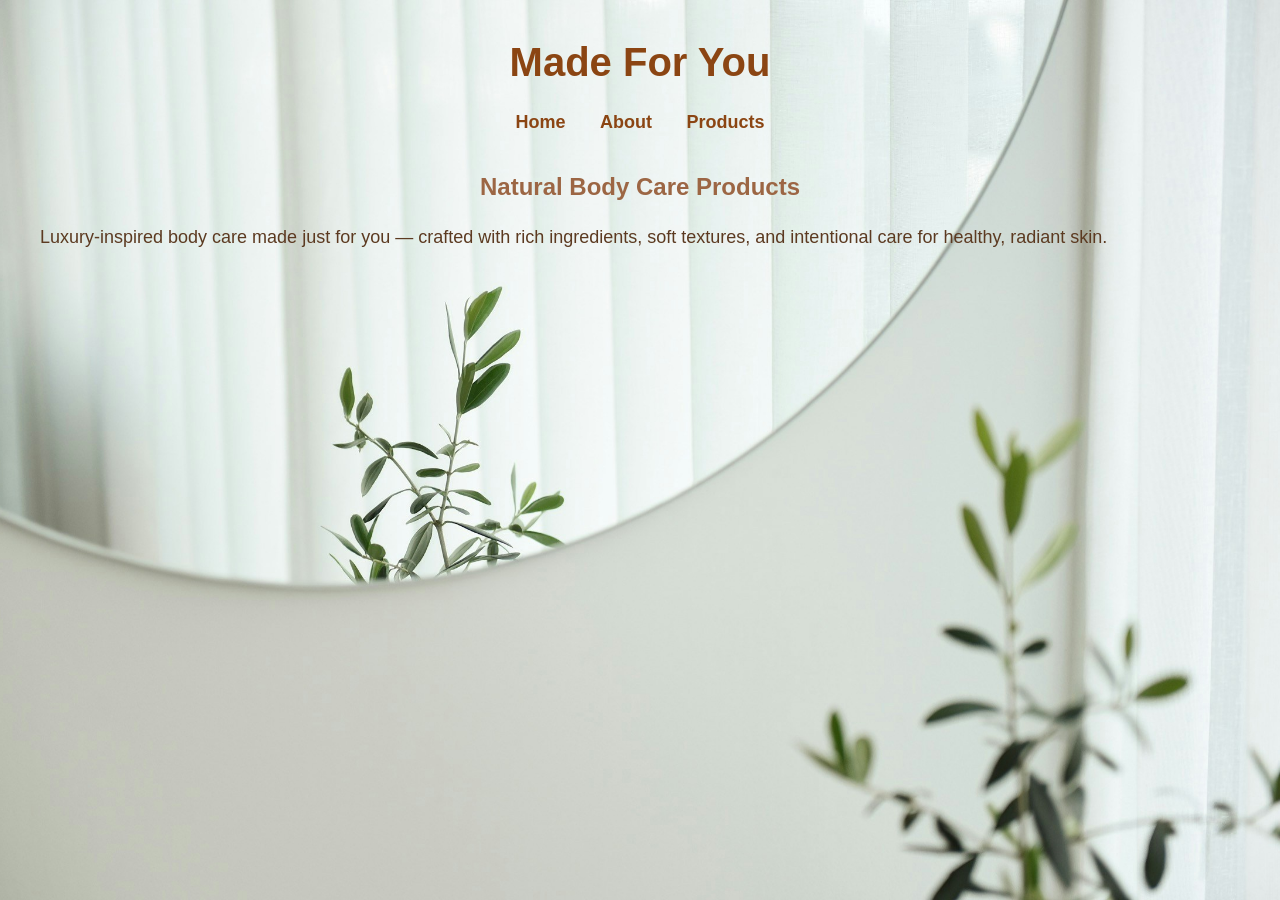
<file: index.html>
<!DOCTYPE html>
<html>
<head>
    <title>Made For You</title>
    <link rel="stylesheet" href="style.css">
</head>

<body>

    <h1>Made For You</h1>

    <nav>
        <a href="index.html">Home</a>
        <a href="about.html">About</a>
        <a href="products.html">Products</a>
    </nav>

    <h2>Natural Body Care Products</h2>

    <p>
    Luxury-inspired body care made just for you — crafted with rich ingredients,
    soft textures, and intentional care for healthy, radiant skin.
    </p>

</body>
</html>
</file>
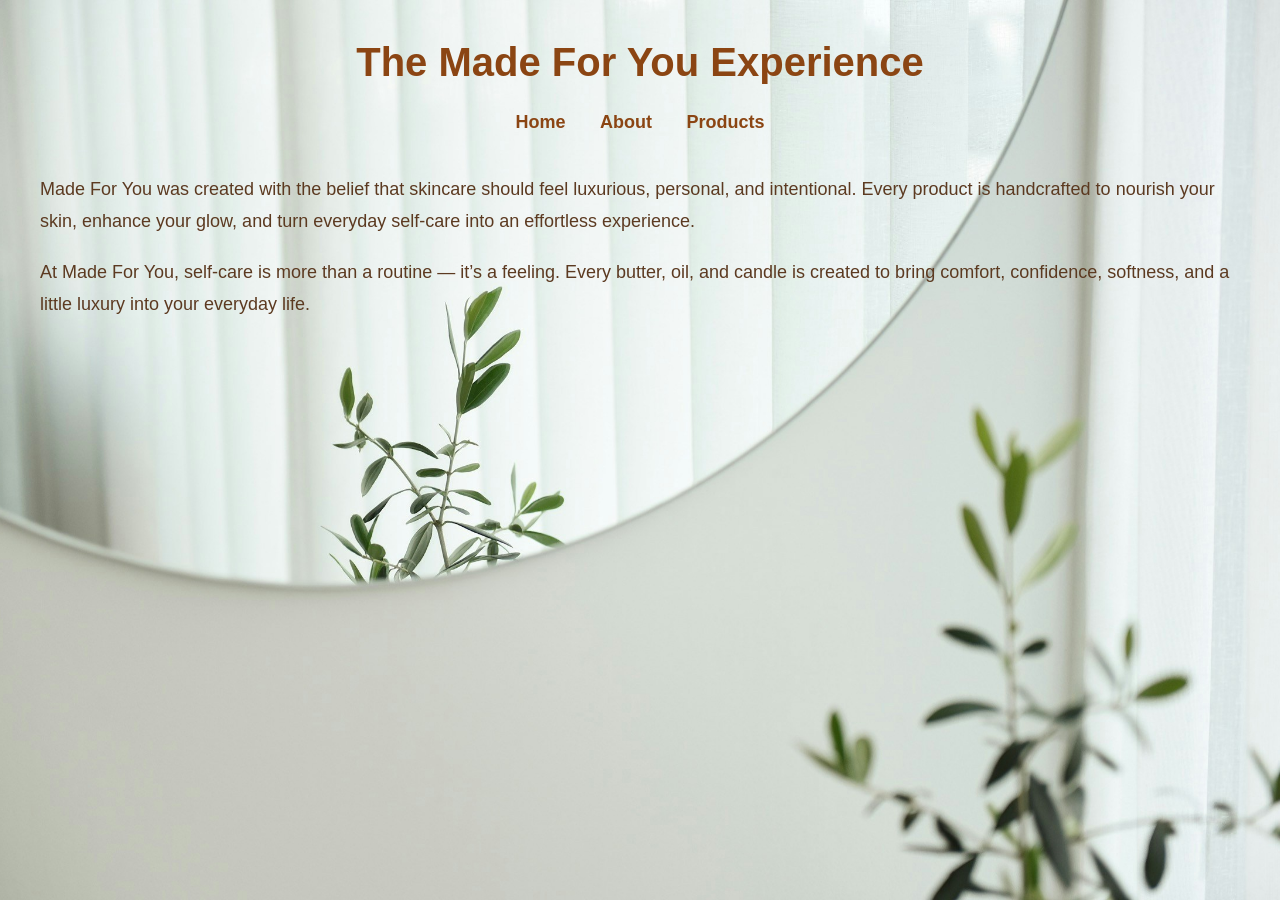
<file: about.html>
<!DOCTYPE html>
<html>

<head>
    <title>About Made For You</title>
    <link rel="stylesheet" href="style.css">
</head>

<body>

    <h1>The Made For You Experience</h1>

    <nav>
        <a href="index.html">Home</a>
        <a href="about.html">About</a>
        <a href="products.html">Products</a>
    </nav>

    <p>
        Made For You was created with the belief that skincare should feel
    luxurious, personal, and intentional. Every product is handcrafted
    to nourish your skin, enhance your glow, and turn everyday self-care
    into an effortless experience.
    </p>
    <p>
        At Made For You, self-care is more than a routine — it’s a feeling.
    Every butter, oil, and candle is created to bring comfort,
    confidence, softness, and a little luxury into your everyday life.
    </p>

</body>
</html>
</file>
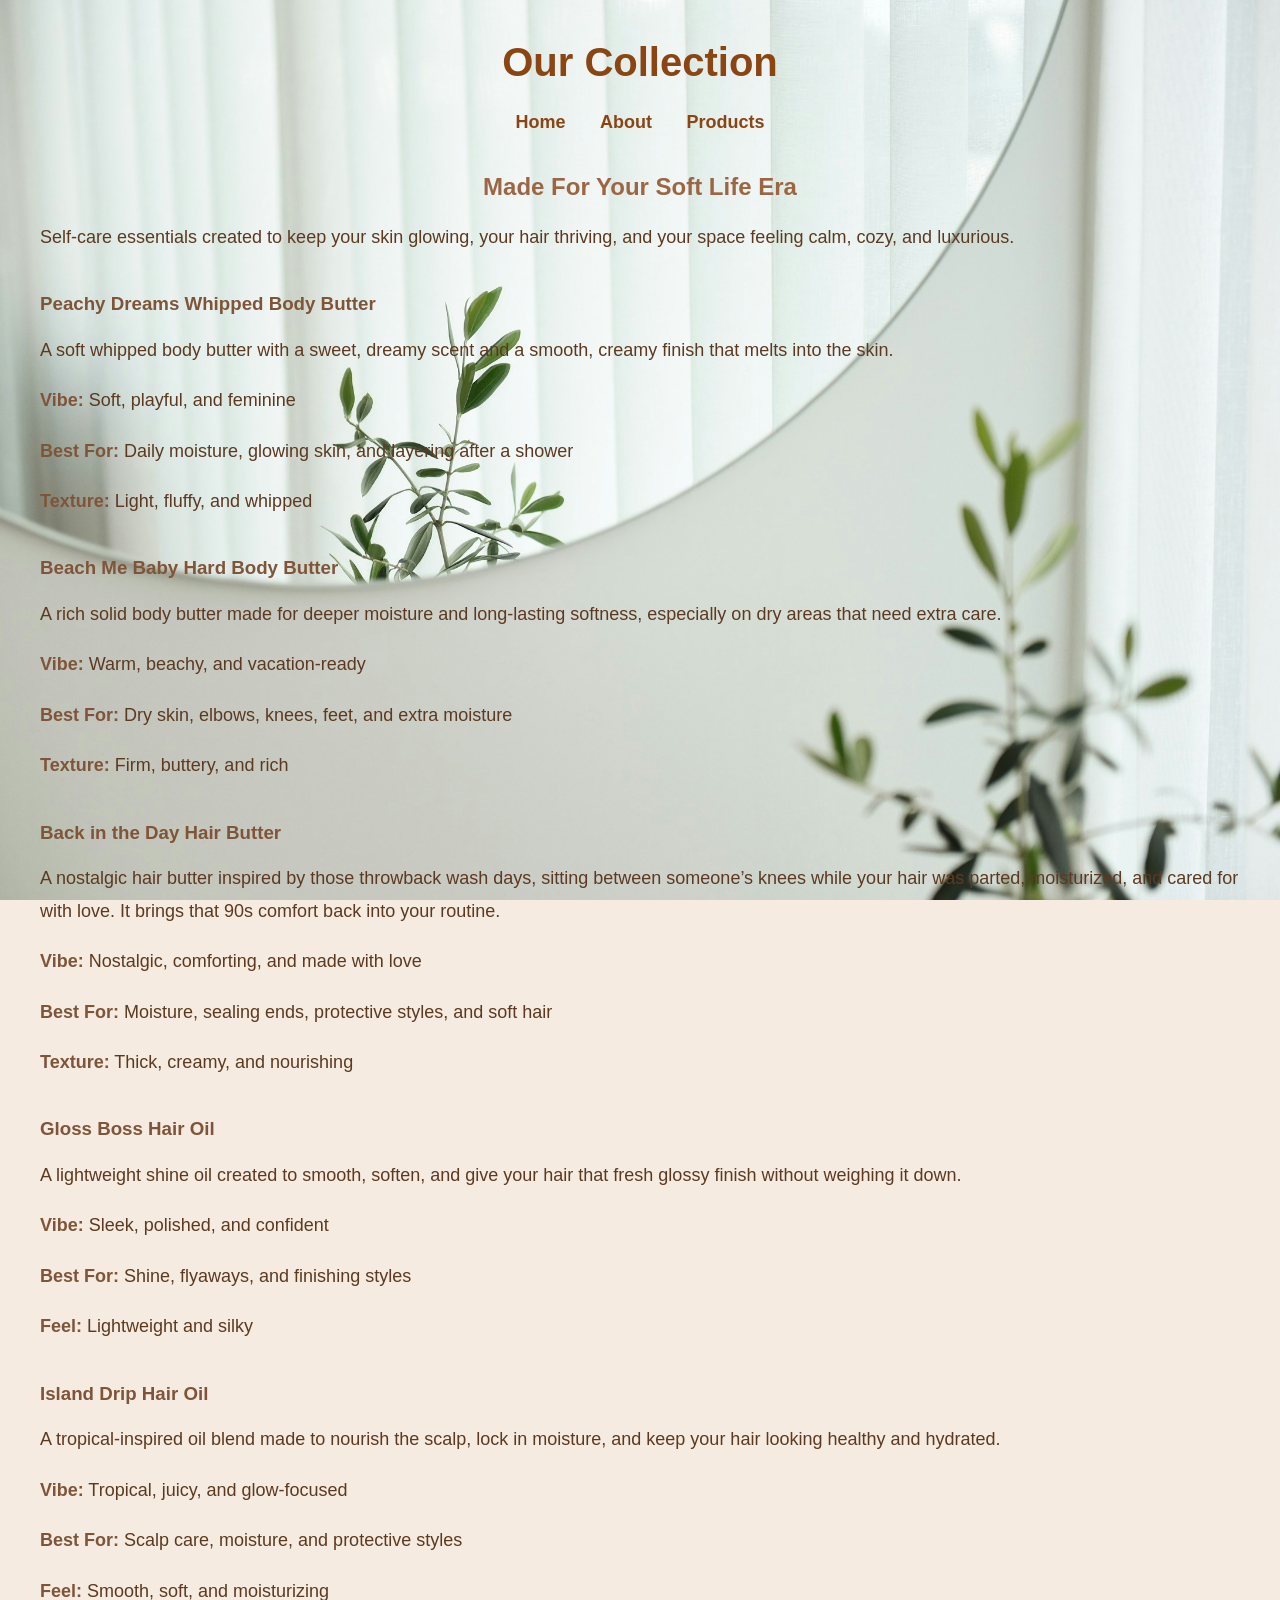
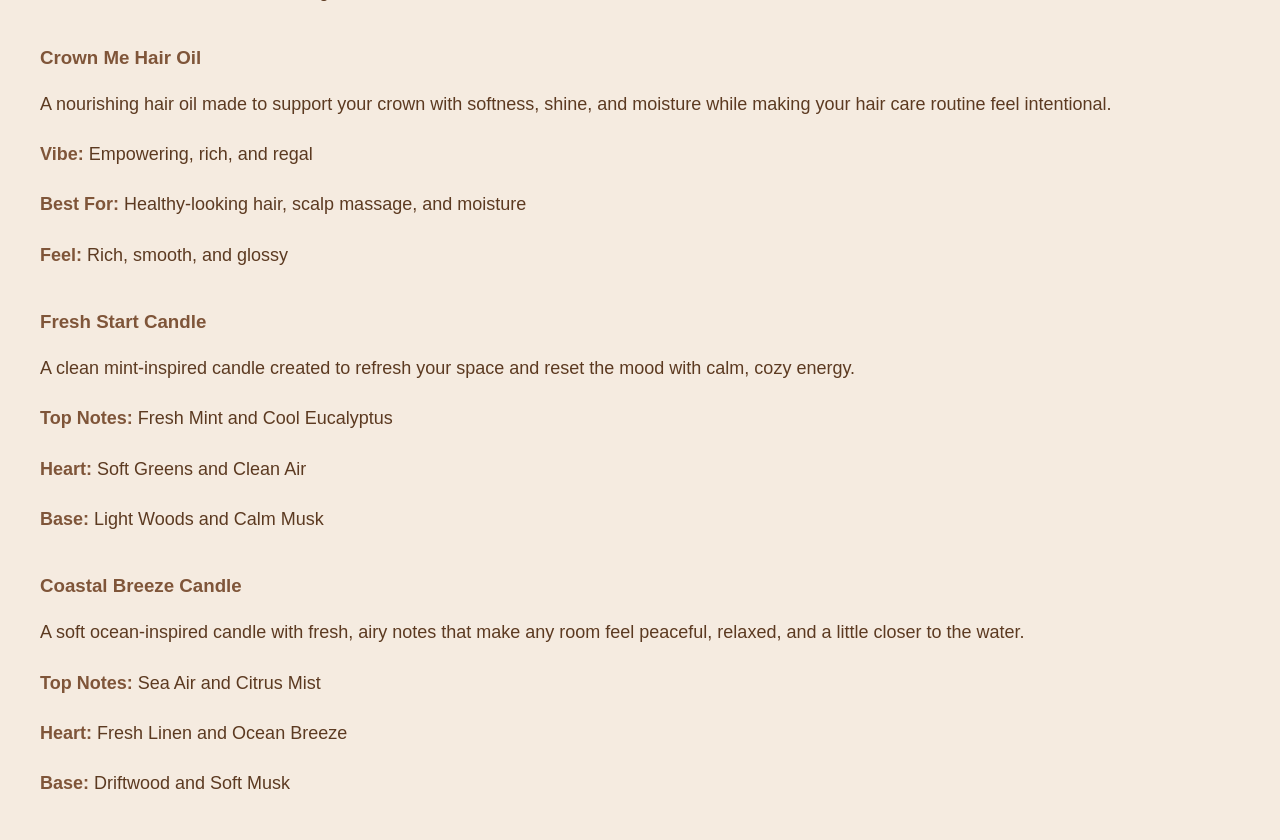
<file: products.html>
<!DOCTYPE html>
<html>

<head>
    <title>Made For You Products</title>
    <link rel="stylesheet" href="style.css">
</head>

<body>

    <h1>Our Collection</h1>

    <nav>
        <a href="index.html">Home</a>
        <a href="about.html">About</a>
        <a href="products.html">Products</a>
    </nav>

    <h2>Made For Your Soft Life Era</h2>

    <p>
         Self-care essentials created to keep your skin glowing, your
    hair thriving, and your space feeling calm, cozy, and luxurious.
    </p>

    <h3>Peachy Dreams Whipped Body Butter</h3>
    <p>
        A soft whipped body butter with a sweet, dreamy scent and a smooth,
        creamy finish that melts into the skin.
    </p>
    <p><strong>Vibe:</strong> Soft, playful, and feminine</p>
    <p><strong>Best For:</strong> Daily moisture, glowing skin, and layering after a shower</p>
    <p><strong>Texture:</strong> Light, fluffy, and whipped</p>

    <h3>Beach Me Baby Hard Body Butter</h3>
    <p>
        A rich solid body butter made for deeper moisture and long-lasting
        softness, especially on dry areas that need extra care.
    </p>
    <p><strong>Vibe:</strong> Warm, beachy, and vacation-ready</p>
    <p><strong>Best For:</strong> Dry skin, elbows, knees, feet, and extra moisture</p>
    <p><strong>Texture:</strong> Firm, buttery, and rich</p>

    <h3>Back in the Day Hair Butter</h3>
    <p>
        A nostalgic hair butter inspired by those throwback wash days, sitting
        between someone’s knees while your hair was parted, moisturized, and
        cared for with love. It brings that 90s comfort back into your routine.
    </p>
    <p><strong>Vibe:</strong> Nostalgic, comforting, and made with love</p>
    <p><strong>Best For:</strong> Moisture, sealing ends, protective styles, and soft hair</p>
    <p><strong>Texture:</strong> Thick, creamy, and nourishing</p>

    <h3>Gloss Boss Hair Oil</h3>
    <p>
        A lightweight shine oil created to smooth, soften, and give your hair
        that fresh glossy finish without weighing it down.
    </p>
    <p><strong>Vibe:</strong> Sleek, polished, and confident</p>
    <p><strong>Best For:</strong> Shine, flyaways, and finishing styles</p>
    <p><strong>Feel:</strong> Lightweight and silky</p>

    <h3>Island Drip Hair Oil</h3>
    <p>
        A tropical-inspired oil blend made to nourish the scalp, lock in
        moisture, and keep your hair looking healthy and hydrated.
    </p>
    <p><strong>Vibe:</strong> Tropical, juicy, and glow-focused</p>
    <p><strong>Best For:</strong> Scalp care, moisture, and protective styles</p>
    <p><strong>Feel:</strong> Smooth, soft, and moisturizing</p>

    <h3>Crown Me Hair Oil</h3>
    <p>
        A nourishing hair oil made to support your crown with softness, shine,
        and moisture while making your hair care routine feel intentional.
    </p>
    <p><strong>Vibe:</strong> Empowering, rich, and regal</p>
    <p><strong>Best For:</strong> Healthy-looking hair, scalp massage, and moisture</p>
    <p><strong>Feel:</strong> Rich, smooth, and glossy</p>

    <h3>Fresh Start Candle</h3>
    <p>
        A clean mint-inspired candle created to refresh your space and reset
        the mood with calm, cozy energy.
    </p>
    <p><strong>Top Notes:</strong> Fresh Mint and Cool Eucalyptus</p>
    <p><strong>Heart:</strong> Soft Greens and Clean Air</p>
    <p><strong>Base:</strong> Light Woods and Calm Musk</p>

    <h3>Coastal Breeze Candle</h3>
    <p>
        A soft ocean-inspired candle with fresh, airy notes that make any room
        feel peaceful, relaxed, and a little closer to the water.
    </p>
    <p><strong>Top Notes:</strong> Sea Air and Citrus Mist</p>
    <p><strong>Heart:</strong> Fresh Linen and Ocean Breeze</p>
    <p><strong>Base:</strong> Driftwood and Soft Musk</p>

</body>
</html>
</file>
<file: style.css>
body {
    background-color: #f5ebe0;
    background-image: url("mirror.jpg");
    background-size: cover;
    background-position: center;
    background-attachment: fixed;

    color: #5c3a21;
    font-family: Arial, sans-serif;
    margin: 40px;
}


h1 {
    color: #8b4513;
    text-align: center;
    font-size: 40px;
}

h2 {
    color: #9c6644;
    text-align: center;
}

h3 {
    color: #7f5539;
    margin-top: 40px;
}

p {
    line-height: 1.8;
    font-size: 18px;
}

nav {
    text-align: center;
    margin-bottom: 40px;
}

nav a {
    margin: 15px;
    text-decoration: none;
    color: #8b4513;
    font-weight: bold;
    font-size: 18px;
}

nav a:hover {
    color: #b5651d;
}

strong {
    color: #7f5539;
}
</file>
